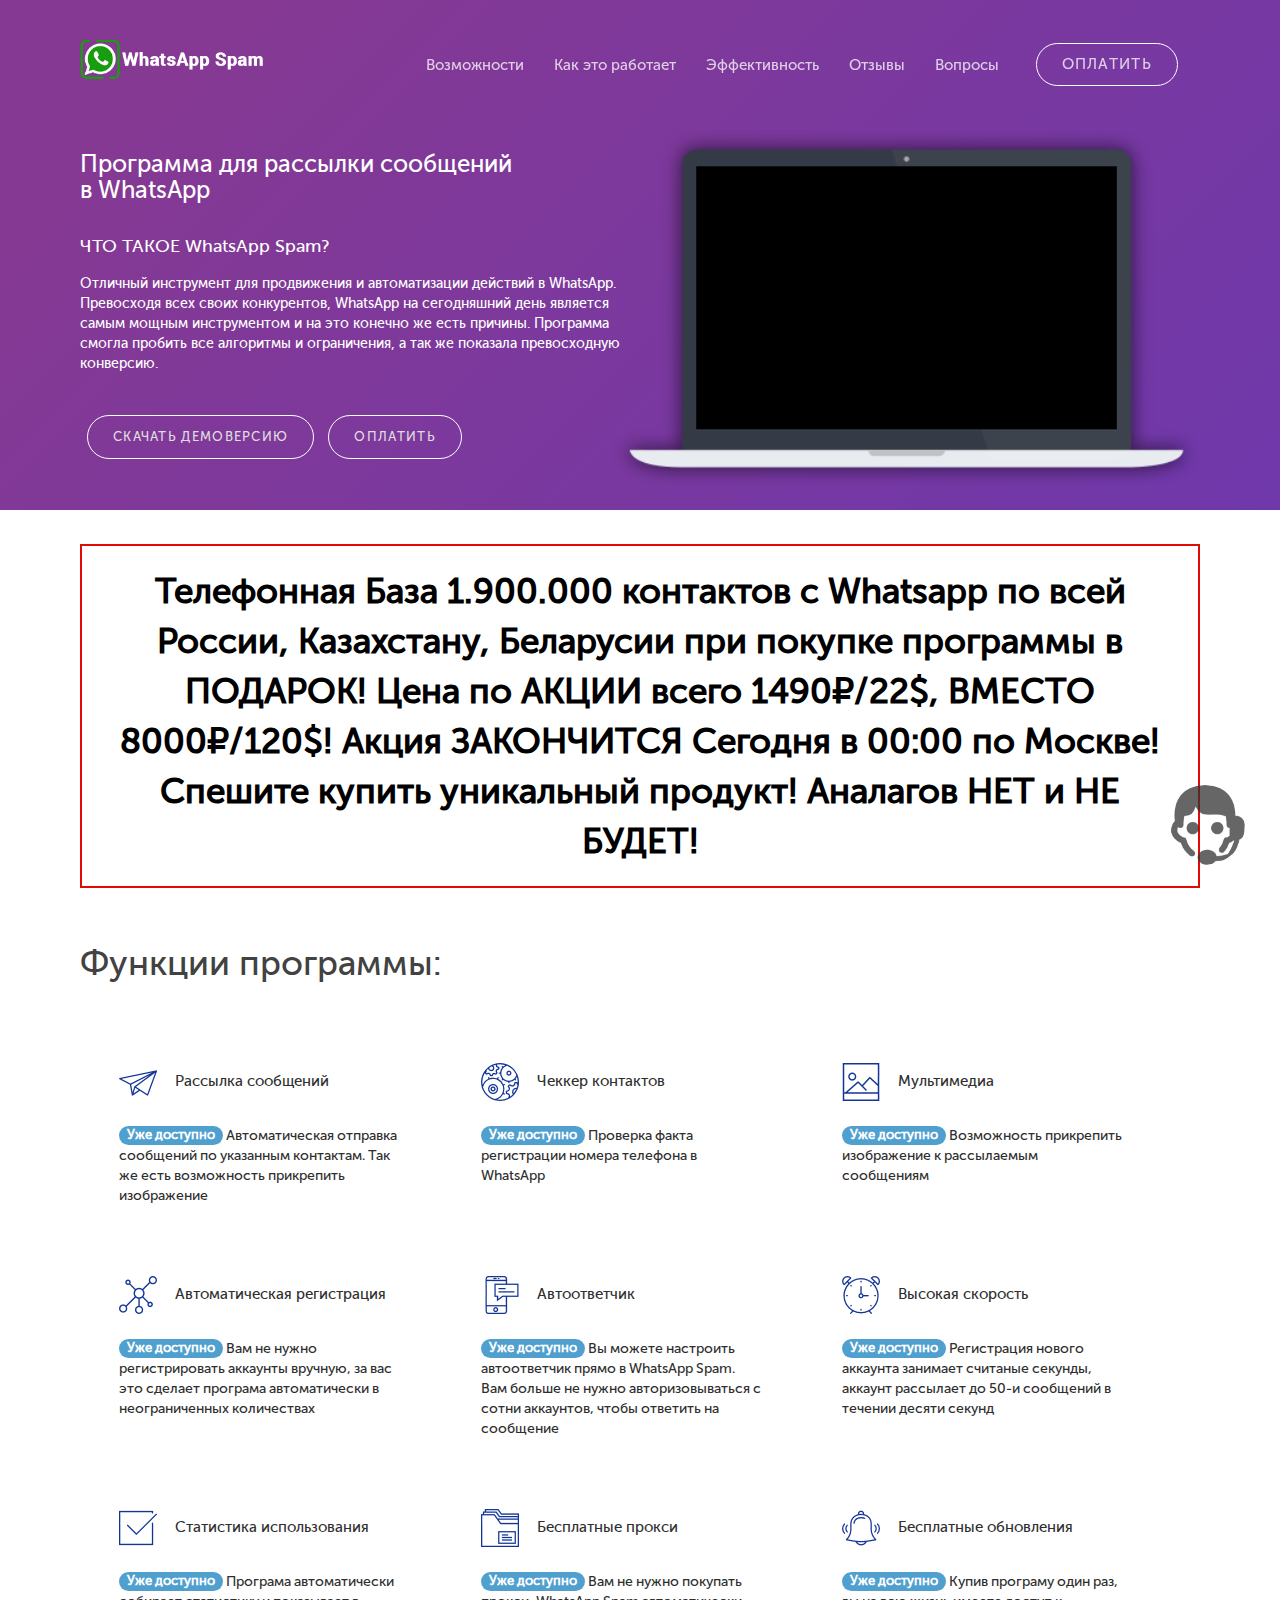
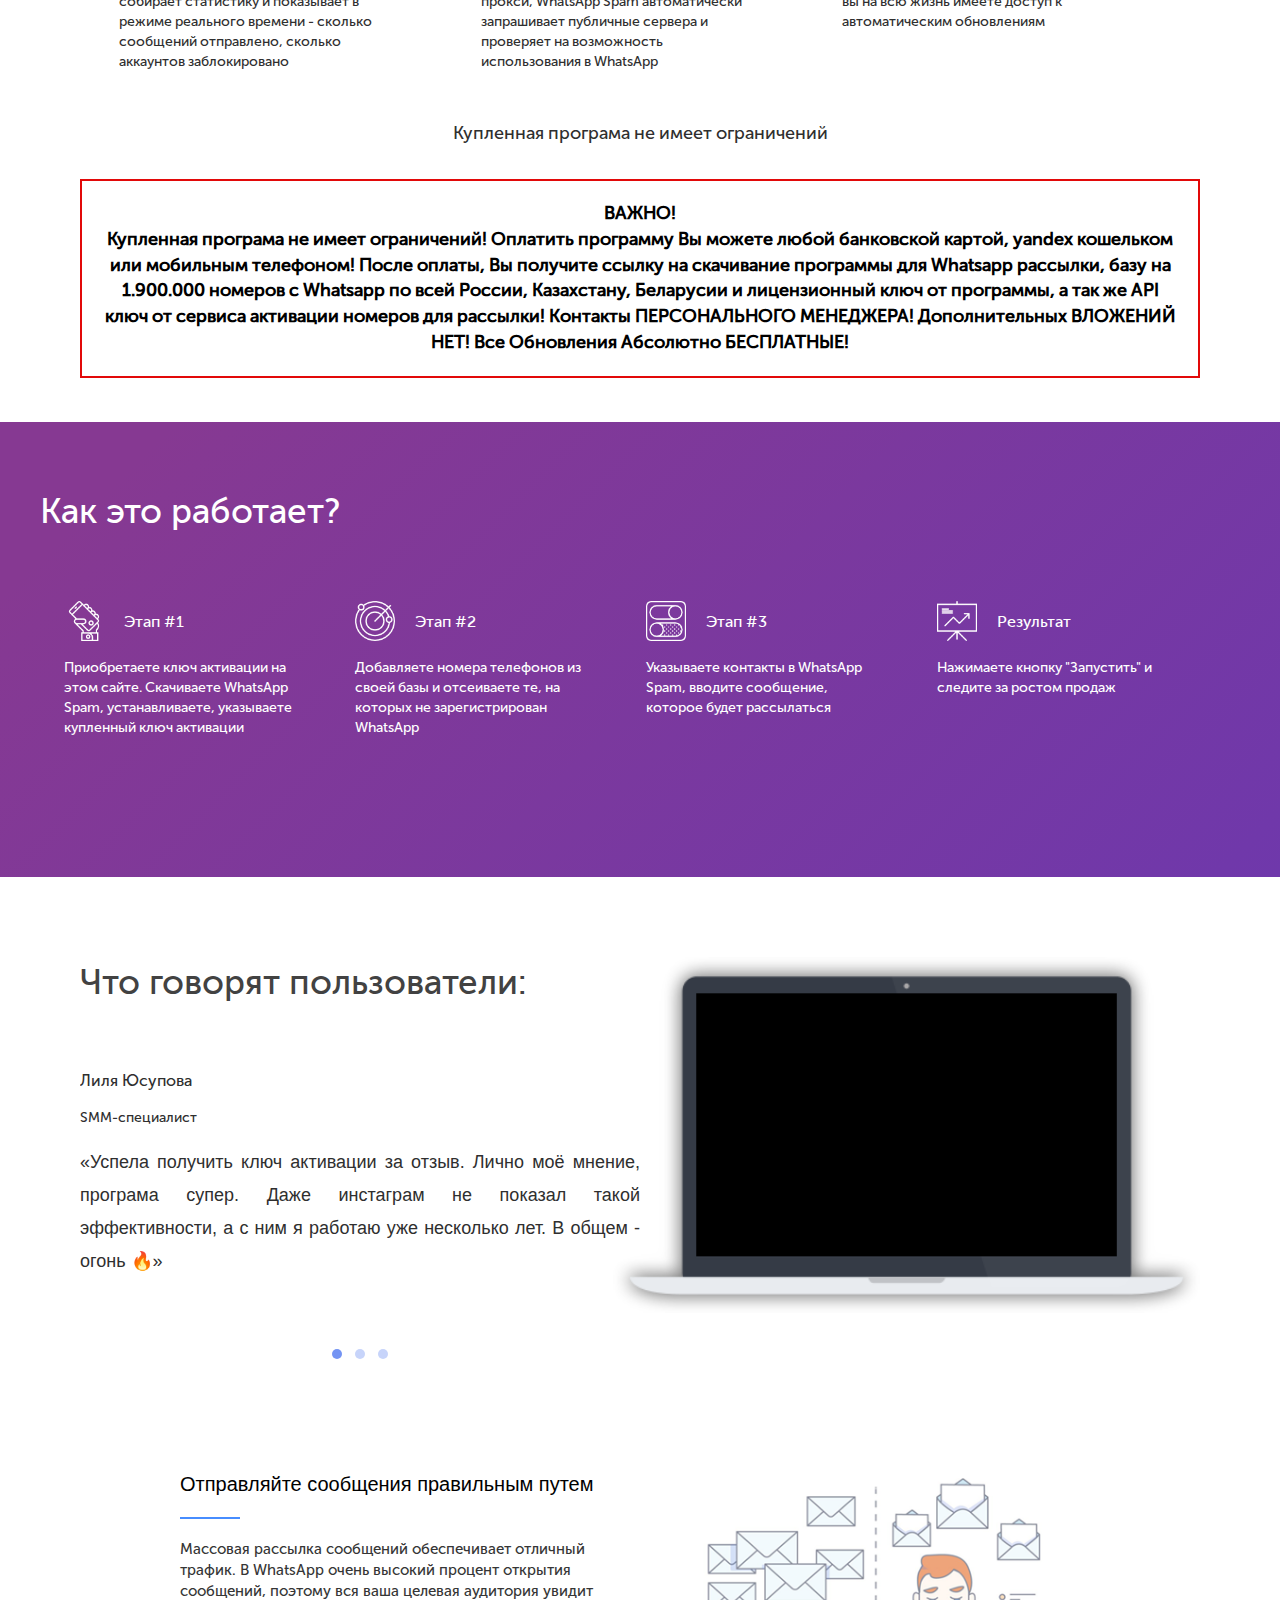
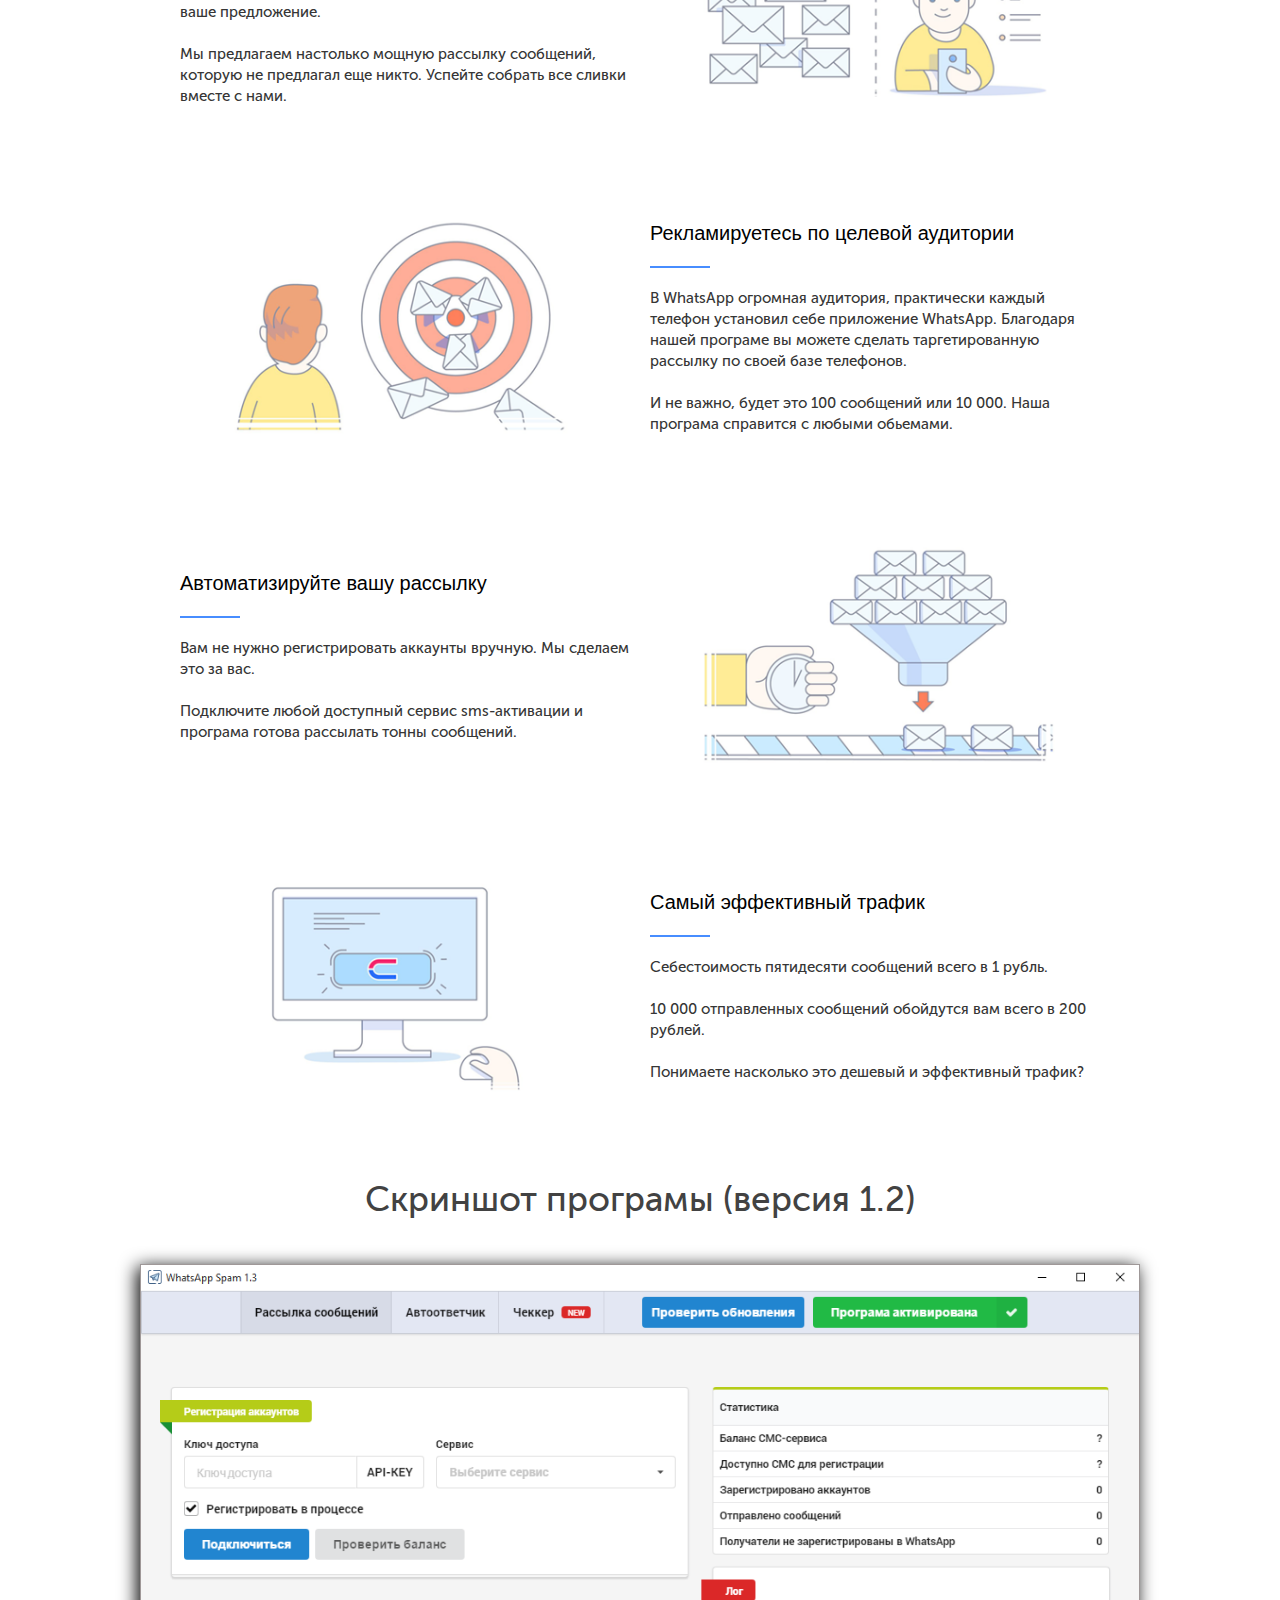
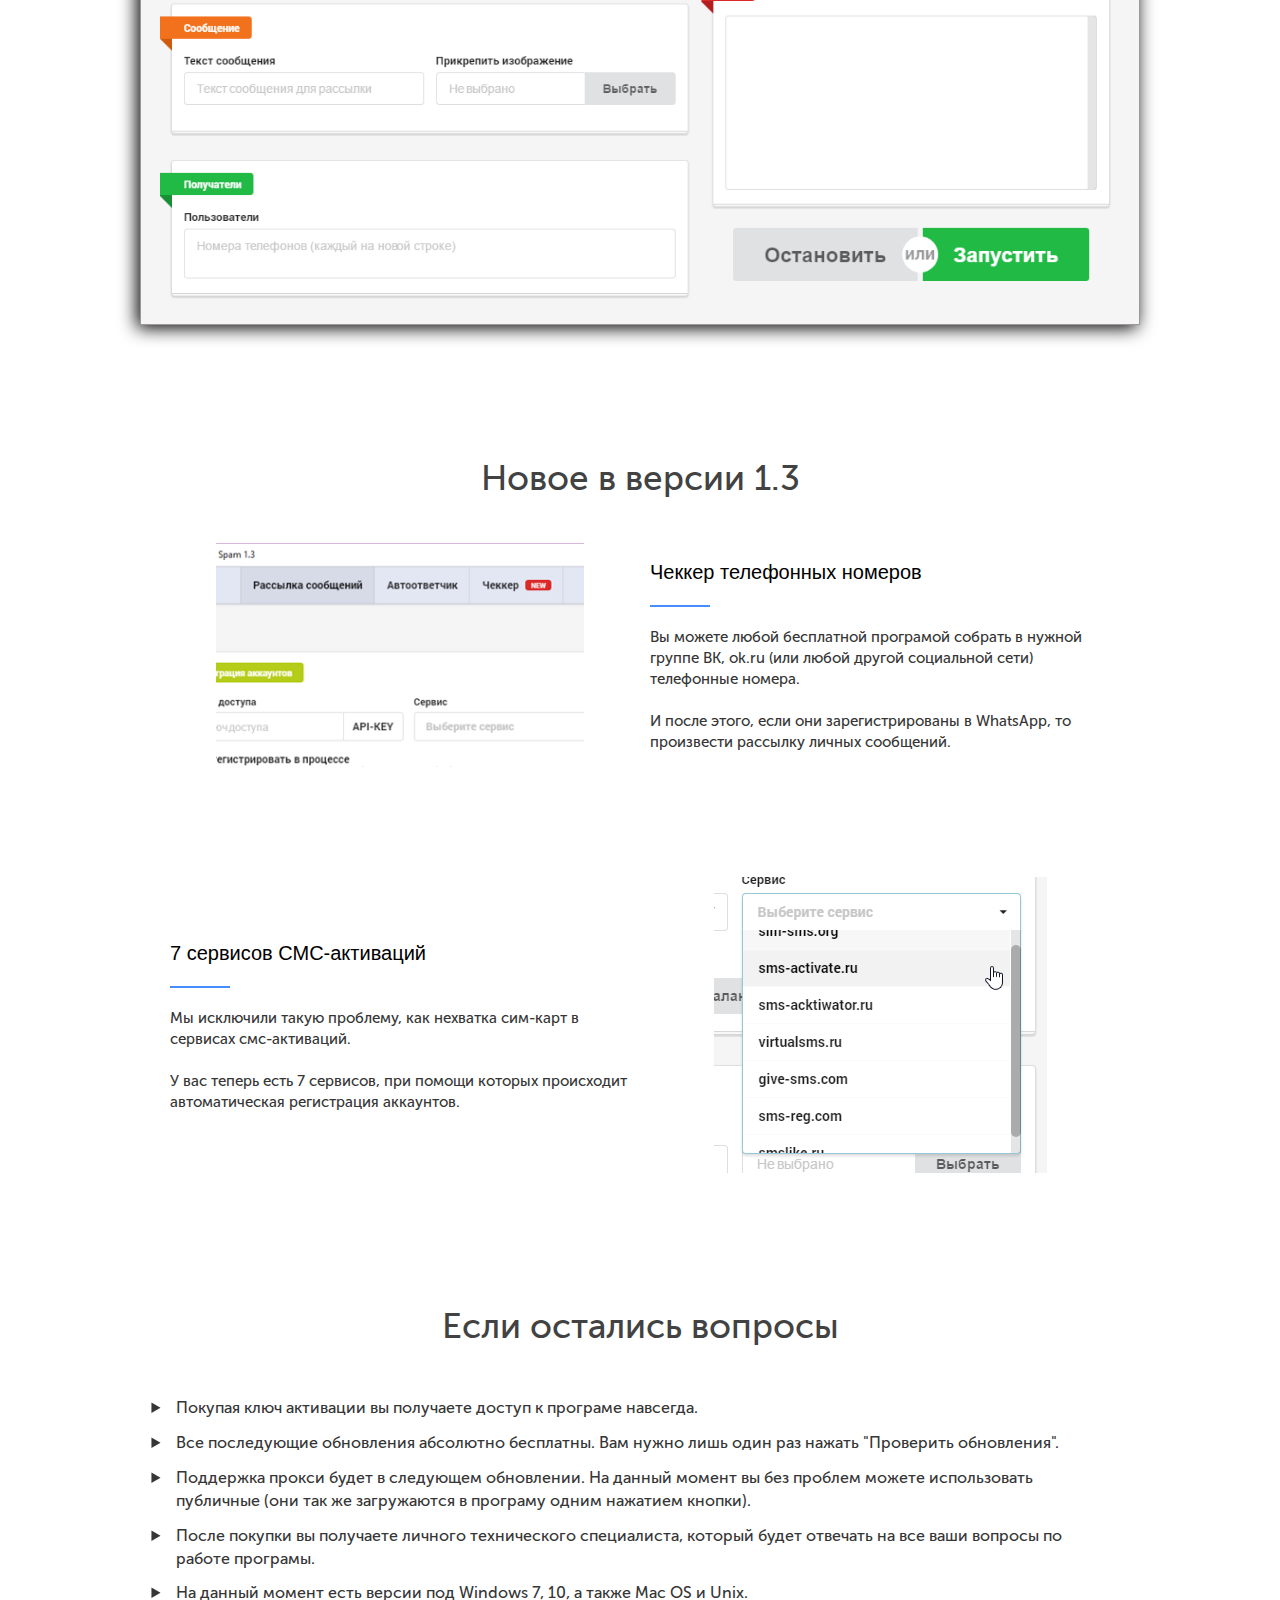
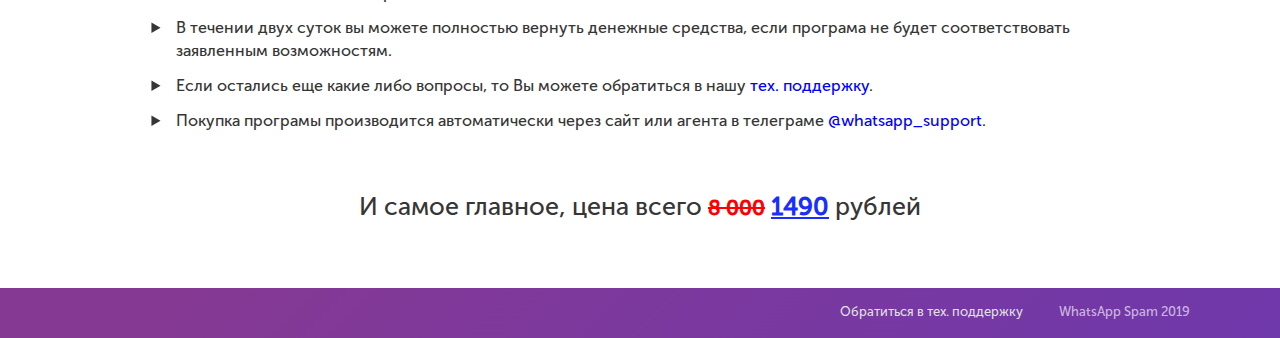
<file: index.html>
<html lang="ru">
<head>
	<meta charset="utf-8">
	<title>WhatsApp рассылка</title>
	<link rel="icon" type="image/png" sizes="32x32" href="Content/Landing/images/fav.png">
	<link rel="icon" type="image/png" sizes="16x16" href="Content/Landing/images/fav.png">

	<meta name="theme-color" content="#ffffff">
	<meta name="viewport" content="width=device-width, initial-scale=1.0">

	<link href="Content/Landing/style.css" rel="stylesheet">
	<link href="Content/Landing/responsive.css" rel="stylesheet">

	<script src="https://ajax.googleapis.com/ajax/libs/jquery/1.11.0/jquery.min.js"></script>
	<script src="Content/Landing/func.js"></script>
	<script src="Content/Landing/js/slide.js"></script>
	<script type='text/javascript' src='Content/Landing/bootstrap.min.js'></script>
	<style>
		.round {
			position: fixed;
			right: 35px;
			bottom: 35px;
			border-radius: 100px; /* Радиус скругления */
			opacity: 0.75;
		}
		.round:hover { opacity: 0.9;}
		.round:active { opacity: 1; }
	</style>
</head>
<body>
	<div class="am hide">
		<div class="wrapper">
			<div class="logo" style="color: #000">
				<a href="/"><img src="Content/Landing/images/logo2.png" style="width: 60%;"></a>
			</div>
			<ul id="menu-main" class="nav navbar-nav" style="margin-top: 15px;">
				<li class="menu-item"><a class="menu-item float" href="#">Возможности</a></li>
				<li class="menu-item"><a class="menu-item float" href="#">Как это работает</a></li>
				<li class="menu-item"><a class="menu-item float" href="#">Эффективность</a></li>
				<li class="menu-item"><a class="menu-item float" href="#">Отзывы</a></li>
				<li class="menu-item"><a class="menu-item float" href="#">Вопросы</a></li>
				<li class="menu-item"><a class="menu-item float" href="pay.html">Оплатить</a></li>
			</ul>
		</div>
	</div>





	<div class="header">


		<nav id="mainNav" class="navbar navbar-default affix-top">
			<div class="container-fluid">
				<!-- Brand and toggle get grouped for better mobile display -->
				<div class="navbar-header">
					<button type="button" class="navbar-toggle collapsed" data-toggle="collapse" data-target="#bs-example-navbar-collapse-1">
						<span class="sr-only">Toggle navigation</span>
						<span class="icon-bar"></span>
						<span class="icon-bar"></span>
						<span class="icon-bar"></span>
					</button>
					<a class="navbar-brand page-scroll" title=""><img src="Content/Landing/images/logo.png"></a>
				</div>

				<!-- Collect the nav links, forms, and other content for toggling -->
				<div class="collapse navbar-collapse" id="bs-example-navbar-collapse-1">
					<ul id="menu-main" class="nav navbar-nav">
						<li class="menu-item"><a class="menu-item float" href="#">Возможности</a></li>
						<li class="menu-item"><a class="menu-item float" href="#">Как это работает</a></li>
						<li class="menu-item"><a class="menu-item float" href="#">Эффективность</a></li>
						<li class="menu-item"><a class="menu-item float" href="#">Отзывы</a></li>
						<li class="menu-item"><a class="menu-item float" href="#">Вопросы</a></li>
						<li class="menu-item lk">
								<a href="pay.html" target="_blank">
									<div class="button" style="margin-top: -14px; border: 1px solid #fff;">
										Оплатить
									</div>
								</a>
						</li>
					</ul>
				</div><!-- /.navbar-collapse -->
			</div><!-- /.container-fluid -->
		</nav>

		<div class="wrapper">
			<div class="header-block">

				<div class="title">
					<h1 style="font-size: 24px;">Программа для рассылки сообщений <br>в WhatsApp</h1>
				</div>
				<div class="right-col">
					<div class="video-bg">
						<iframe src="https://www.youtube.com/embed/jlYCPaa9X5w" frameborder="0" allowfullscreen></iframe>
					</div>
				</div><!--/right-col-->

				<div class="left-col">


					<div class="pre-reg">
						<div class="header-desc">
							<div class="slider">
								<ul>
									<li>
										<h1 style="font-size: 18px;">ЧТО ТАКОЕ WhatsApp Spam?</h1>
										<p>
											Отличный инструмент для продвижения и автоматизации действий в WhatsApp. Превосходя всех своих конкурентов, WhatsApp на сегодняшний день является самым мощным инструментом и на это конечно же есть причины. Программа смогла пробить все алгоритмы и ограничения, а так же показала превосходную конверсию.
										</p>
									</li>
									<li>
										<h1 style="font-size: 18px;">КОМУ НУЖНА ПРОГРАММА ?</h1>
										<p>
											В первую очередь, программу оценят пользователи, ведущие собственный бизнес. При помощи этой программы можно организовать отличную рекламную кампанию для своего бизнеса и поднять уровень продаж своих товаров или услуг.
										</p>
									</li>
								</ul>
							</div><!--/slider-->
						</div><!--/header-desc-->

						<div class="button-social" >
							<a href="/whatsapp.zip" target="_blank"><div class="button" style="border: 1px solid #fff;">Скачать демоверсию</div></a>
						</div><!--/button-social-->
						<div class="button-social">
							<a href="pay.html" target="_blank">
								<div class="button" style="border: 1px solid #fff;">
									Оплатить
								</div>
							</a>
						</div><!--/button-social-->
						<br clear="all">
					</div><!--/pre-reg-->
					
				</div><!--/left-col-->
			</div><!--/header-block-->

		</div><!--/wrapper-->
		<br clear="all"><br><br>
	</div><!--/header-->

	<div class="block-one b2" id="bl1">
		<div class="wrapper">
			<div style="text-align: center;
						color: #000;
						font-size: 35px;
						margin: 0 auto;
						margin-top: -30px;
						margin-bottom: 50px;
						font-weight: 700;
						border: 2px solid #e20909;
						padding: 20px;">Телефонная База 1.900.000 контактов с Whatsapp по всей России, Казахстану, Беларусии при покупке программы в ПОДАРОК! 
Цена по АКЦИИ всего 1490₽/22$, ВМЕСТО 8000₽/120$! Акция ЗАКОНЧИТСЯ Сегодня в 00:00 по Москве! Спешите купить уникальный продукт! Аналагов НЕТ и НЕ БУДЕТ!</div>
			<div class="heqder-block">Функции программы:</div>
			<div class="in-b item-block-one">
				<div class="header-item-bo">
					<div class="glyph dir"></div>
					<div class="text-header-bo">Рассылка сообщений</div>
				</div>
				<div class="text-content-bo">
					<div class="markg">Уже доступно</div> Автоматическая отправка сообщений по указанным контактам. Так же есть возможность прикрепить изображение
				</div>
				<div class="color-line"><img src="Content/Landing/images/color-line.jpg"></div>
			</div>
			<div class="in-b item-block-one">
				<div class="header-item-bo">
					<div class="glyph sborandfiltr"></div>
					<div class="text-header-bo">Чеккер контактов</div>
				</div>
				<div class="text-content-bo">
					<div class="markg">Уже доступно</div> Проверка факта регистрации номера телефона в WhatsApp
				</div>
				<div class="color-line"><img src="Content/Landing/images/color-line.jpg"></div>
			</div>
			<div class="in-b item-block-one">
				<div class="header-item-bo">
					<div class="glyph autopost"></div>
					<div class="text-header-bo">Мультимедиа</div>
				</div>
				<div class="text-content-bo">
					<div class="markg">Уже доступно</div> Возможность прикрепить изображение к рассылаемым сообщениям
				</div>
				<div class="color-line"><img src="Content/Landing/images/color-line.jpg"></div>
			</div>
			<div class="in-b item-block-one">
				<div class="header-item-bo">
					<div class="glyph vzaim"></div>
					<div class="text-header-bo">Автоматическая регистрация</div>
				</div>
				<div class="text-content-bo">
					<div class="markg">Уже доступно</div> Вам не нужно регистрировать аккаунты вручную, за вас это сделает програма автоматически в неограниченных количествах
				</div>
				
				<div class="color-line"><img src="Content/Landing/images/color-line.jpg"></div>
			</div>
			<div class="in-b item-block-one">
				<div class="header-item-bo">
					<div class="glyph comment"></div>
					<div class="text-header-bo">Автоответчик</div>
				</div>
				<div class="text-content-bo">
					<div class="markg">Уже доступно</div> Вы можете настроить автоответчик прямо в WhatsApp Spam. Вам больше не нужно авторизовываться с сотни аккаунтов, чтобы ответить на сообщение
				</div>
				<div class="color-line"><img src="Content/Landing/images/color-line.jpg"></div>
			</div>
			<div class="in-b item-block-one">
				<div class="header-item-bo">
					<div class="glyph copy1"></div>
					<div class="text-header-bo">Высокая скорость</div>
				</div>
				<div class="text-content-bo">
					<div class="markg">Уже доступно</div> Регистрация нового аккаунта занимает считаные секунды, аккаунт рассылает до 50-и сообщений в течении десяти секунд
				</div>
				<div class="color-line"><img src="Content/Landing/images/color-line.jpg"></div>
			</div>
			<div class="in-b item-block-one">
				<div class="header-item-bo">
					<div class="glyph auto"></div>
					<div class="text-header-bo">Статистика использования</div>
				</div>
				<div class="text-content-bo">
					<div class="markg">Уже доступно</div> Програма автоматически собирает статистику и показывает в режиме реального времени - сколько сообщений отправлено, сколько аккаунтов заблокировано
				</div>
				<div class="color-line"><img src="Content/Landing/images/color-line.jpg"></div>
			</div>
			<div class="in-b item-block-one">
				<div class="header-item-bo">
					<div class="glyph razdel"></div>
					<div class="text-header-bo">Бесплатные прокси</div>
				</div>
				<div class="text-content-bo">
					<div class="markg">Уже доступно</div> Вам не нужно покупать прокси, WhatsApp Spam автоматически запрашивает публичные сервера и проверяет на возможность использования в WhatsApp
				</div>
				<div class="color-line"><img src="Content/Landing/images/color-line.jpg"></div>
			</div>
			<div class="in-b item-block-one">
				<div class="header-item-bo">
					<div class="glyph telega"></div>
					<div class="text-header-bo">Бесплатные обновления</div>
				</div>
				<div class="text-content-bo">
					<div class="markg">Уже доступно</div> Купив програму один раз, вы на всю жизнь имеете доступ к автоматическим обновлениям
				</div>
			</div>
			<br clear="all">
			<h2 class="text-content-bo" style="text-align:center;font-size:18px">Купленная програма не имеет ограничений</h2>
			<br clear="all">
			<div class="dsc" style="
				text-align: center;
				color: #000;
				font-size: 18px;
				margin: 0 auto;
				font-weight: 700;
				margin-bottom: -60px;
				border: 2px solid #e20909;
				padding: 20px;">
			ВАЖНО!<br> 
			Купленная програма не имеет ограничений! 
			Оплатить программу Вы можете любой банковской картой, yandex кошельком или мобильным телефоном!
			После оплаты, Вы получите ссылку на скачивание программы для Whatsapp рассылки, базу на 1.900.000 номеров с Whatsapp по всей России, Казахстану, Беларусии и лицензионный ключ от программы, а так же API ключ от сервиса активации номеров для рассылки! Контакты ПЕРСОНАЛЬНОГО МЕНЕДЖЕРА! Дополнительных ВЛОЖЕНИЙ НЕТ! Все Обновления Абсолютно БЕСПЛАТНЫЕ!
			</div>
		</div>
	</div>


	<div class="block-one block-two b1" id="bl2">
		<div class="wrapper" style="max-width: 1240px">
			<div class="heqder-block">Как это работает?</div>
			<div class="in-b item-block-best">
				<div class="header-item-bt">
					<img src="Content/Landing/images/r1.png" class="etapy-icon">
					<div class="text-header-bt">
						Этап #1
					</div>
				</div>
				<div class="text-content-bt">
					Приобретаете ключ активации на этом сайте. Скачиваете WhatsApp Spam, устанавливаете, указываете купленный ключ активации
				</div>
			</div>
			<div class="in-b item-block-best">
				<div class="header-item-bt">
					<img src="Content/Landing/images/r2.png" class="etapy-icon">
					<div class="text-header-bt">
						Этап #2
					</div>
				</div>
				<div class="text-content-bt">
					Добавляете номера телефонов из своей базы и отсеиваете те, на которых не зарегистрирован WhatsApp
				</div>
			</div>
			<div class="in-b item-block-best">
				<div class="header-item-bt">
					<img src="Content/Landing/images/r3.png" class="etapy-icon">
					<div class="text-header-bt">
						Этап #3
					</div>
				</div>
				<div class="text-content-bt">
					Указываете контакты в WhatsApp Spam, вводите сообщение, которое будет рассылаться
				</div>
			</div>
			<div class="in-b item-block-best">
				<div class="header-item-bt">
					<img src="Content/Landing/images/r4.png" class="etapy-icon">
					<div class="text-header-bt">
						Результат
					</div>
				</div>
				<div class="text-content-bt">
					Нажимаете кнопку "Запустить" и следите за ростом продаж
				</div>
			</div>
		</div>
	</div>




	<div class="block-one b4" id="bl4" style="padding-top: 80px;">

		<div class="wrapper">
			<div class="heqder-block bq4">Что говорят пользователи:</div>

			<div class="slider-global-wrapper">
				<div class="slider-global">
					<div class="slider on-slider slide">
						<div class="block-users">
							<div class="user-job">Лиля Юсупова <br><h3 style="font-size:14px;">SMM-специалист</h3></div>

							<div class="users-text">«Успела получить ключ активации за отзыв. Лично моё мнение, програма супер. Даже инстаграм не показал такой эффективности, а с ним я работаю уже несколько лет. В общем - огонь 🔥»</div>
						</div>
					</div>
					<div class="slider slide">
						<div class="block-users">
							<div class="user-job">Виктор Морозов <br><h3 style="font-size:14px;">Арбитражник</h3></div>
							<div class="users-text">«Занимаюсь арбитражем трафика уже долгое время. И я скажу вам, что при помощи WhatsApp Spam можно делать огромные продажи за гроши. Програма окупила себя за пол часа. Очень жаль, что автор не послушал меня и начал публичные продажи»</div>
						</div>
					</div>
					<div class="slider slide">
						<div class="block-users">
							<div class="user-job">Владимир Авраменко <br><h3 style="font-size:14px;">Предприниматель</h3></div>

							<div class="users-text">«Пользуюсь программой около двух месяцев, за это время я понял, что WhatsApp - отличная платформа для бизнеса. На данный момент я получаю из WhatsApp более 70% лидов (такси по г. Москва). Всем рекомендую 👍»</div>
						</div>
					</div>
				</div>
				<div class="navigation-users">
					<div class="point act" data="1"></div>
					<div class="point" data="2"></div>
					<div class="point" data="3"></div>
				</div>
			</div><!--/slider-global-wrapper -->
			<div class="right-col">
				<div class="video-bg">
					<iframe src="https://www.youtube.com/embed/_IQMrvzdGzU" frameborder="0" allowfullscreen></iframe>
				</div>
		</div><!--/right-col-->
			<br clear="all">
		</div>
	</div><!--/block-one b4 -->






	<div class="l-grid l-grid--container" id="bl3">
	
	<div id="i-features" class="ui-home-advantages">
		<div class="l-grid l-grid--container">
			<div class="l-row l-row--xs-middle ui-home-advantage">
				<div class="l-col l-col--xs-12 l-col--md-6">
					<div class="ui-home-advantage__heading bq3">Отправляйте сообщения правильным путем</div>
					<div class="ui-home-advantage__text">Массовая рассылка сообщений обеспечивает отличный трафик. В WhatsApp очень высокий процент открытия сообщений, поэтому вся ваша целевая аудитория увидит ваше предложение.
						<br><br>
						Мы предлагаем настолько мощную рассылку сообщений, которую не предлагал еще никто. Успейте собрать все сливки вместе с нами.
					</div>
				</div>
				<div class="l-col l-col--xs-12 l-col--md-6 l-col--xs-first l-col--md-reset" >
					<div class="ui-home-advantage__image"><img src="Content/Landing/images/advantage-1.png" alt=""></div>
				</div>
			</div>
			<div class="l-row l-row--xs-middle ui-home-advantage">
				<div class="l-col l-col--xs-12 l-col--md-6">
					<div class="ui-home-advantage__image"><img src="Content/Landing/images/advantage-2.png" alt=""></div>
				</div>
				<div class="l-col l-col--xs-12 l-col--md-6">
					<div class="ui-home-advantage__heading">Рекламируетесь по целевой аудитории</div>
					<div class="ui-home-advantage__text">
						В WhatsApp огромная аудитория, практически каждый телефон установил себе приложение WhatsApp. Благодаря нашей програме вы можете сделать таргетированную рассылку по своей базе телефонов.
						<br><br>
						И не важно, будет это 100 сообщений или 10 000. Наша програма справится с любыми обьемами.
					</div>
				</div>
			</div>
			<div class="l-row l-row--xs-middle ui-home-advantage">
				<div class="l-col l-col--xs-12 l-col--md-6">
					<div class="ui-home-advantage__heading">Автоматизируйте вашу рассылку</div>
					<div class="ui-home-advantage__text">
						Вам не нужно регистрировать аккаунты вручную. Мы сделаем это за вас.
						<br><br>
						Подключите любой доступный сервис sms-активации и програма готова рассылать тонны сообщений.
					</div>
				</div>
				<div data-wow-duration="1.5s" class="l-col l-col--xs-12 l-col--md-6 l-col--xs-first l-col--md-reset">
					<div class="ui-home-advantage__image"><img src="Content/Landing/images/advantage-3.png" alt=""></div>
				</div>
			</div>
			<div class="l-row l-row--xs-middle ui-home-advantage">
				<div class="l-col l-col--xs-12 l-col--md-6">
					<div class="ui-home-advantage__image"><img src="Content/Landing/images/advantage-4.png" alt=""></div>
				</div>
				<div class="l-col l-col--xs-12 l-col--md-6">
					<div class="ui-home-advantage__heading">Самый эффективный трафик</div>
					<div class="ui-home-advantage__text">
						Себестоимость пятидесяти сообщений всего в 1 рубль.
						<br><br>
						10 000 отправленных сообщений обойдутся вам всего в 200 рублей.
						<br><br>
						Понимаете насколько это дешевый и эффективный трафик? 
					</div>
				</div>
			</div>
		</div>

			
		</div>
	</div>

	

	
	<div class="block-one b4" id="bl4" style="padding-top: 80px;text-align: center;">
		<div class="heqder-block bq4">Скриншот програмы (версия 1.2)</div>
		<img src="Content/Landing/images/scr.png" style="border: 1px solid #9f9898;filter: drop-shadow(-3px 3px 9px black);width: 90vw;height: auto;max-width: 1000px;">
	</div>

	<div class="block-one b4" style="text-align: center;">
		<div class="heqder-block bq4">Новое в версии 1.3</div>

		<div id="i-features" class="ui-home-advantages">
			<div class="l-grid l-grid--container">

			<div class="l-row l-row--xs-middle ui-home-advantage">
				<div class="l-col l-col--xs-12 l-col--md-6">
					<div class="ui-home-advantage__image"><img src="Content/Landing/images/1.png" alt=""></div>
				</div>
				<div class="l-col l-col--xs-12 l-col--md-6">
					<div class="ui-home-advantage__heading">Чеккер телефонных номеров</div>
					<div class="ui-home-advantage__text">
						Вы можете любой бесплатной програмой собрать в нужной группе ВК, ok.ru (или любой другой социальной сети) телефонные номера. 
						<br><br>
						И после этого, если они зарегистрированы в WhatsApp, то произвести рассылку личных сообщений.
					</div>
				</div>
			</div>

			<div class="l-row l-row--xs-middle ui-home-advantage">
				<div class="l-col l-col--xs-12 l-col--md-6">
					<div class="ui-home-advantage__heading bq3">7 сервисов СМС-активаций</div>
					<div class="ui-home-advantage__text">Мы исключили такую проблему, как нехватка сим-карт в сервисах смс-активаций.
						<br><br>
						У вас теперь есть 7 сервисов, при помощи которых происходит автоматическая регистрация аккаунтов.
					</div>
				</div>
				<div class="l-col l-col--xs-12 l-col--md-6 l-col--xs-first l-col--md-reset" >
					<div class="ui-home-advantage__image"><img src="Content/Landing/images/2.png" alt=""></div>
				</div>
			</div>

		</div>
	</div>
		
	</div>

	<div class="block-one b4" id='bl6'>
		<div class="heqder-block bq4" style="text-align: center;">Если остались вопросы</div>
		<div class="l-grid--container dsc">
			<ul>
				<li>Покупая ключ активации вы получаете доступ к програме навсегда.</li>
				<li>Все последующие обновления абсолютно бесплатны. Вам нужно лишь один раз нажать "Проверить обновления".</li>
				<li>Поддержка прокси будет в следующем обновлении. На данный момент вы без проблем можете использовать публичные (они так же загружаются в програму одним нажатием кнопки).</li>
				<li>После покупки вы получаете личного технического специалиста, который будет отвечать на все ваши вопросы по работе програмы.</li>
				<li>На данный момент есть версии под Windows 7, 10, а также Mac OS и Unix.</li>
				<li>В течении двух суток вы можете полностью вернуть денежные средства, если програма не будет соответствовать заявленным возможностям.</li>
				<li>Если остались еще какие либо вопросы, то Вы можете обратиться в нашу <a href="https://tele.click/whatsap_support" style="color: #0000FF">тех. поддержку</a>.</li>
				<li>Покупка програмы производится автоматически через сайт или агента в телеграме <a href="https://tele.click/whatsap_support" style="color: #0000FF">@whatsapp_support</a>.</li>
			</ul>
		</div>

		<div class="l-grid--container dsc" style="text-align: center;font-size: 25px;margin-top: 50px;">
			И самое главное, цена всего <span style="
	text-decoration: line-through;
	color:  red;
	font-size:  21px;
	font-weight:  bold;
">8 000</span> <span style="font-weight: bold;text-decoration: underline;color: #1b2efe;">1490</span> рублей
		</div>
	</div>
	
	<div class="block-one block-pre-footer b5" id="bl5">
		<div class="wrapper">
			<div class="copy"><a href="https://tele.click/whatsap_support">Обратиться в тех. поддержку</a>&nbsp;&nbsp;&nbsp;&nbsp;&nbsp;&nbsp;&nbsp;&nbsp;&nbsp;&nbsp;&nbsp;&nbsp;WhatsApp Spam 2019</div>
		</div>
	</div>
	<a href="#" class="scrollup" style="left: 35px;">Наверх</a>

	<a href="https://tele.click/whatsap_support"><img src="./Content/manag.png" alt="" class="round" width="80" height="80"></a>

</body>
</html>
</file>
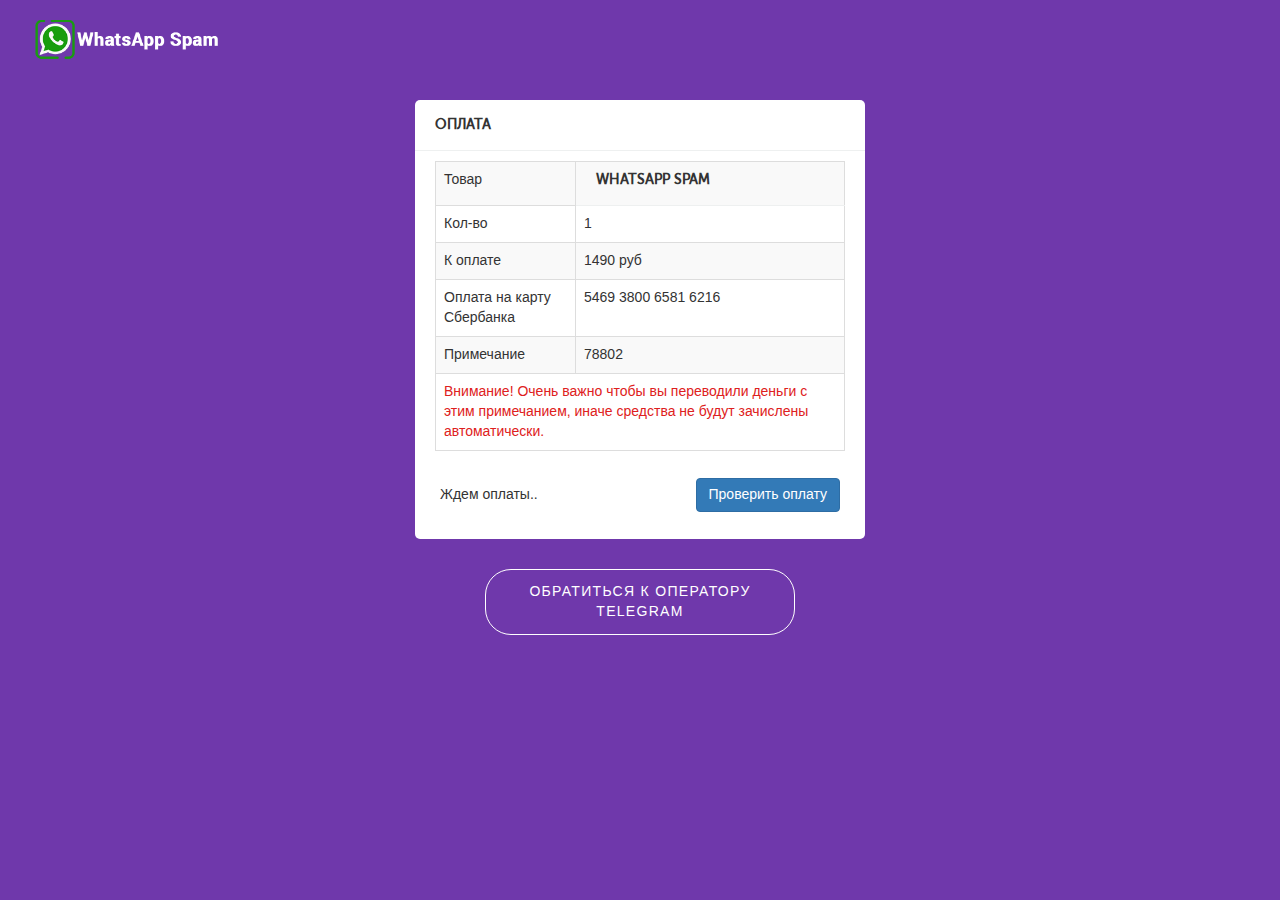
<file: pay.html>
<!DOCTYPE html>
<!-- saved from url=(0020)https://crymore.biz/ -->
<html lang="ru">
<head>
	<meta http-equiv="Content-Type" content="text/html; charset=UTF-8">
	<link rel="icon" type="image/png" sizes="32x32" href="Content/Landing/images/fav.png">
	<link rel="icon" type="image/png" sizes="16x16" href="Content/Landing/images/fav.png">

	<meta name="theme-color" content="#ffffff">
	<meta name="viewport" content="width=device-width, initial-scale=1.0">

	<link href="Content/Landing/style.css" rel="stylesheet">
	<link href="Content/Landing/responsive.css" rel="stylesheet">

	<link rel="stylesheet" media="all" href="./src/style.css">

	<script type="text/javascript" async src="./src/analytics.js"></script>
	<script async src="./src/tag.js"></script>
	<script type="text/javascript" async src="./src/watch.js"></script>
	<script async src="./src/analytics.js"></script>
	<script src="./src/jquery.min.js"></script>
	<link rel="stylesheet" href="./src/jquery-ui.css">
	<script src="./src/jquery-ui.min.js"></script>
	<script>
		$(function () {
			$('[data-toggle="tooltip"]').tooltip({ html:true }); 
		});
		var shop_currency = 'rub';
	</script>

	<script>
		var shopMessages = {
			0: "Такого кол-ва товара нет",
			1: "Вы уверены, что хотите прервать процесс покупки?",
			2: "Укажите Email адрес",
			3: "Мин. кол-во товара",
			4: "Такого количества товара нет",
			5: "Выберите способ оплаты",
			6: "Оплата еще не дошла до нас, попробуйте еще раз. <br>Или свяжитесь с нашим агентом в Telegram!",
		};
	</script>
	<script src="./src/shop.new.js"></script>
</head>

<body style="background: #6f38ab; margin: 0 auto;">
	<div class="choose_popup" style="display: block;">
			<div class="container-fluid">
				<!-- Brand and toggle get grouped for better mobile display -->
				<div class="navbar-header">
					<a class="navbar-brand page-scroll" title=""><img src="Content/Landing/images/logo.png"></a>
				</div>
			</div>
		<div class="popup-modal">
			<div class="title">Оплата</div>
			<form action="https://crymore.biz/pay/" method="post" id="pay">
					<input type="hidden" name="csrf_token" value="ec9e25a0010e9c7e316f78e89cb071ef">
					<input type="hidden" name="order" value="12969889">
					<input type="hidden" name="secret" value="fc3801018d9868be">
					<table class="table table-striped table-bordered table-hover">
						<tbody>
							<tr>
								<td>Товар</td>
								<td class="title">WhatsApp Spam</td>
							</tr>
							<tr>
								<td>Кол-во</td>
								<td>1</td>
							</tr>
							<tr>
								<td>К оплате</td>
								<td>
									1490 руб
								</td>
							</tr>
							<tr>
								<td>Оплата на карту Сбербанка</td>
								<td>
								  5469 3800 6581 6216
								</td>
							</tr>
							<tr>
								<td>Примечание</td>
								<td><script type="text/javascript">document.write(Math.floor(Math.random() * 100000));</script></td>
							</tr>
							<tr>
								<td colspan="2" class="attention">
									Внимание! Очень важно чтобы вы переводили деньги с этим примечанием, иначе средства не будут зачислены автоматически.
								</td>
							</tr>
						</tbody>
					</table>

					<table class="check_pay">
						<tbody>
							<tr>
								<td style="width: 250px;" class="check">Ждем оплаты..</td>
								<td style="text-align: right;">
									<input type="submit" class="btn btn-default btn-primary" value="Проверить оплату">
								</td>
							</tr>
						</tbody>
					</table>
				</form>
			<a href="https://tele.click/whatsap_support" target="_blank" style="color: #fff">
				<div class="button" style="border: 1px solid #fff; margin: 50px">
					Обратиться к оператору Telegram
				</div>
			</a>
		</div>
	</div>


<script src="./src/bootstrap.min.js"></script>

<style type="text/css">
body {
background: #000 url(/static/images/templates/alyssum/bg.jpg) no-repeat center top
}
</style>
<script type="text/javascript">
//seo fix
if ( document.domain.substring(0,4) == 'www.' ) {
window.location = document.URL.replace("//www.", "//"); 
}

$('#navbar ul li:first-child a').text('Продажа аккаунтов ВК');
</script>


<script type="text/javascript">
$( document ).ready(function() {
// start pay
$('button.btn-success').click(function () {
ga('seoTracker.send', 'event', 'button', 'click', 'payment');
ym(52544662, 'reachGoal', 'payment1');
});
// pay
$('.popup-modal').on('click', 'input[type="submit"][value="Перейти к оплате"]', function () {
ga('seoTracker.send', 'event', 'button', 'click', 'payment2');
ym(52544662, 'reachGoal', 'payment2')
});
// check
$('.popup-modal').on('click', 'input[type="submit"][value="Проверить оплату"]', function () {
ga('seoTracker.send', 'event', 'button', 'click', 'check');
ym(52544662, 'reachGoal', 'check')
});
});
</script>

</body>
</html>
</file>
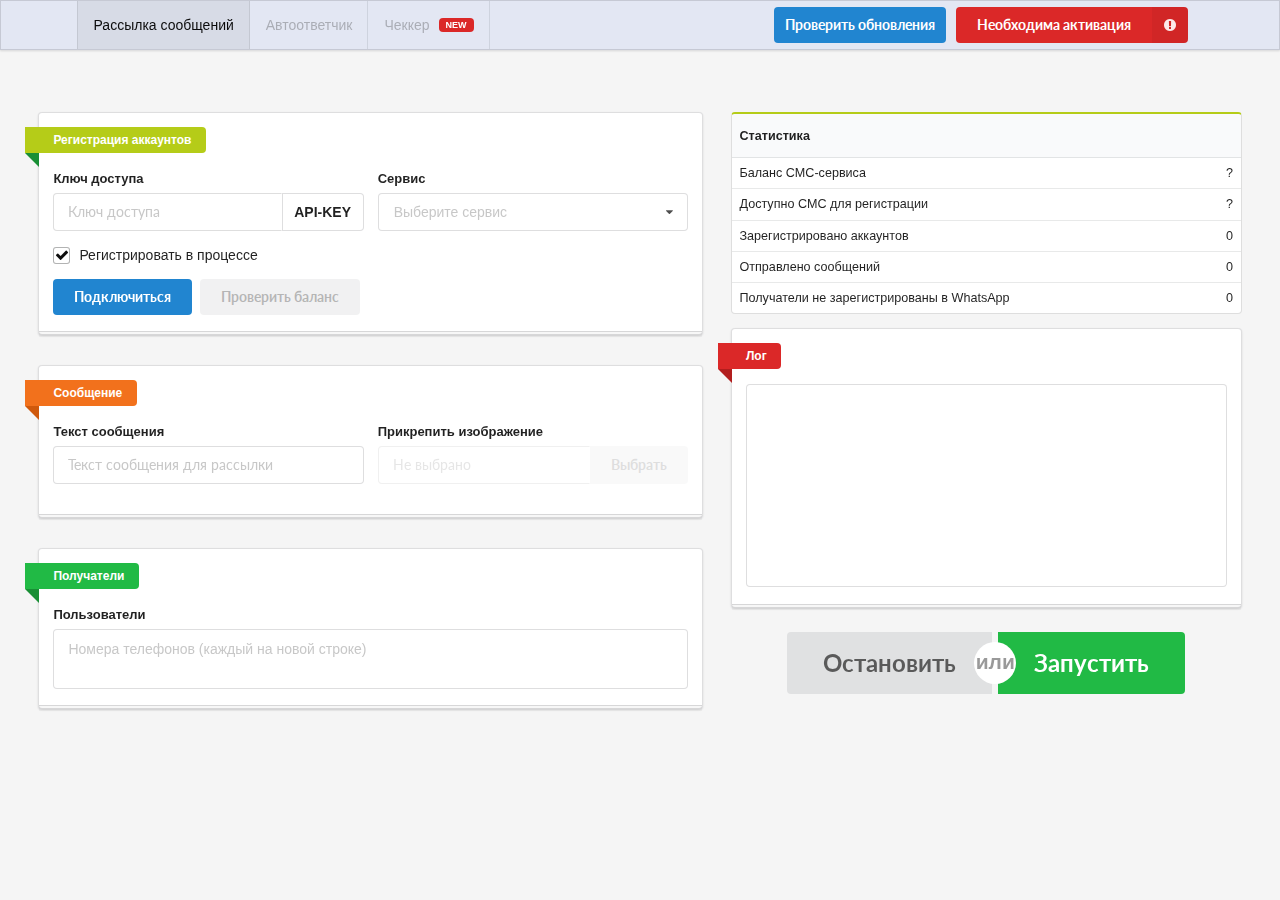
<file: src/app/app.html>
<!doctype html>
<html>

<head>
	<meta charset="utf-8">
	<title>WhatsApp Spam 1.3</title>
	<link rel="stylesheet" type="text/css" href="lib/semantic.min.css">
	<link rel="stylesheet" type="text/css" href="main.css"> </head>

<body>
	<div class="ui fixed menu" id="menu-top">
		<div class="ui container"> 
		
			<a href="#" id="q" class="active item">Рассылка сообщений</a>
			<a href="#" id="hsd" class="disabled item">Автоответчик</a>
			<a href="#" id="" class="disabled item">Чеккер <span class="ui mini red label">NEW</span></a>

			<div class="right menu">
				<div class="ui form borderless item">
					<button id="upd" class="ui icon blue button" style="margin-right: 10px;"> Проверить обновления</button>
					<button id="activ" class="ui right labeled icon green button"><i class="checkmark icon"></i> Програма активирована </button>
					<button id="activno" class="ui right labeled icon red button"><i class="warning circle icon"></i> Необходима активация </button>
				</div>
			</div>
		</div>
	</div>
	<div id="maincontent" class="ui main">
		<div class="ui stackable grid" id="win2" style="display: none;">
			<div class=" wide column">
				<div id="regInnkommende" class="ui stacked segment"> <a class="ui olive ribbon label">Чеккер номеров телефонов</a>
					<div class="ui form">
							<div class="ui form">
								<div class="field">
									<div class="ui input">
										<textarea rows="5" placeholder="Номера телефонов (каждый на новой строке)"></textarea>
									</div>
								</div>
							</div>
							<br>
							<div class="field">
								<label>Фильтр</label>
								<div id="r" class="ui fluid search selection dropdown">
									<input type="hidden" name="country"> <i class="dropdown icon"></i>
									<div class="default text">Фильтрация</div>
									<div class="menu">
										<div class="item" data-value="1"></i>Без фильтра</div>
										<div class="item" data-value="2"></i>Только тех, кто проявил активность</div>
									</div>
								</div>
							</div>
						<div id="parse_start" class="ui primary button" tabindex="0" id='parse_start'>Проверить</div>
					</div>
				</div>



				<div class="ui stacked segment"> <a class="ui ribbon red label">Результат</a> 
					<div class="ui form">
						<div class="field">
							<div class="log2"></div>
						</div>
						<div class="field">
							<div class="ui labeled button" tabindex="0">
								  <div class="ui red button" id="copy-buf">
								    	<i class="heart icon"></i> Скопировать
								  </div>
								  <a class="ui basic red left pointing label" id='users_number'>
								   	 0
								  </a>
							</div>
						</div>
					</div>
					
				</div>

			</div>
		</div>



		<div class="ui stackable grid" id="win1" >
			<div class="nine wide column">
				<div id="regInnkommende" class="ui stacked segment"> <a class="ui olive ribbon label">Регистрация аккаунтов</a>
					<div class="ui form">
						<div class="two fields">
							<div class="field">
								<label>Ключ доступа</label>
								<div id="e" class="ui right labeled input">
									<input type="text" placeholder="Ключ доступа">
									<div class="ui basic label"> API-KEY </div>
								</div>
							</div>
							<div class="field">
								<label>Сервис</label>
								<div id="r" class="ui fluid search selection dropdown">
									<input type="hidden" name="country"> <i class="dropdown icon"></i>
									<div class="default text">Выберите сервис</div>
									<div class="menu">
										<div class="item" data-value="1"></i>sim-sms.org</div>
										<div class="item" data-value="2"></i>sms-activate.ru</div>
										<div class="item" data-value="3"></i>sms-acktiwator.ru</div>
										<div class="item" data-value="4"></i>virtualsms.ru</div>
										<div class="item" data-value="5"></i>give-sms.com</div>
										<div class="item" data-value="6"></i>sms-reg.com</div>
										<div class="item" data-value="7"></i>smslike.ru</div>
									</div>
								</div>
							</div>
						</div>
						<div class="field">
							<div class="ui checkbox datepicker">
								<input type="checkbox" tabindex="0" class="hidden" checked>
								<label>Регистрировать в процессе</label>
							</div>
						</div>
						<div class="ui secondary segment datepicker dont-show small form">
							<div class="field">
								<label>Количество</label>
								<div class="fields">
									<div class="three wide field">
										<div class="ui input"><input type="text" value="50" placeholder="Количество"> </div>
									</div>
									<div class="six wide field">
										<select class="ui fluid search dropdown" name="inn_dato[maaned]">
											<option value="1">С задержкой</option>
											<option value="2">Без задержки</option>
										</select>
									</div>
								</div>
							</div>
						</div>
						<div class="ui primary button" tabindex="0" id='smsconnect'>Подключиться</div>
						<div class="ui button disabled" tabindex="0" id='smsbalance'>Проверить баланс</div>
					</div>
				</div>

				<div class="ui hidden divider"></div>

				<div id="regUtgaende" class="ui stacked segment"> <a class="ui ribbon orange label">Сообщение</a> 
					<div class="ui form">
						<div class="two fields">
							<div class="field">
								<label>Текст сообщения</label>
								<div class="ui right input">
									<input type="text" placeholder="Текст сообщения для рассылки" id='linkmsg'>
								</div>
							</div>

							<div class="field">
								<label>Прикрепить изображение</label>
								<div class="ui right input">
									<div class="ui action input disabled">
								      <input type="text" class="disabled" placeholder="Не выбрано">
								      <button class="ui disabled button">Выбрать</button>
								    </div>
								</div>
							</div>
						</div>
					</div>
				</div>


				<div class="ui hidden divider"></div>

				<div id="regUtgaende" class="ui stacked segment"> <a class="ui ribbon green label">Получатели</a> 
					<div class="ui form">
						<div class="field">
							<label>Пользователи</label>
							<div class="ui input">
								<textarea rows="2" placeholder="Номера телефонов (каждый на новой строке)" id='usernames'></textarea>
							</div>
						</div>
					</div>
				</div>
			</div>

			<div class="seven wide column">
				
				<table class="ui small very compact unstackable selectable olive table">
					<thead>
						<tr>
							<th colspan="2">Статистика</th>
						</tr>
					</thead>
					<tbody>
						<tr>
							<td>Баланс СМС-сервиса</td>
							<td class="right aligned" id='trbalance'>?</td>
						</tr>
						<tr>
							<td>Доступно СМС для регистрации</td>
							<td class="right aligned" id='trsmscount'>?</td>
						</tr>
						<tr>
							<td>Зарегистрировано аккаунтов</td>
							<td class="right aligned" id='trregistred'>0</td>
						</tr>
						<tr>
							<td>Отправлено сообщений</td>
							<td class="right aligned" id='trsended'>0</td>
						</tr>
						<tr>
							<td>Получатели не зарегистрированы в WhatsApp</td>
							<td class="right aligned" id='trsendedw'>0</td>
						</tr>
					</tbody>
				</table>

				
				<div class="ui stacked segment"> <a class="ui ribbon red label">Лог</a> 
					<div class="ui form">
						<div class="log"></div>
					</div>
				</div>
			
				<div class="ui container center aligned" style="padding-top: 10px;">
					<div class="ui buttons">
					  <button id="stop" class="ui button massive">Остановить</button>
					  <div class="or" data-text="или" style="font-size: 1.5rem; height: unset;"></div>
					  <button class="ui positive button massive" id="start">Запустить</button>
					</div>
				</div>


			</div>
			

		</div>
	</div>


	<div id="mod" class="ui small basic test modal transition">
	    <div class="ui icon header">
	      <i class="announcement icon"></i>
	      Активация
	    </div>
	    <div class="content">
	      <p style="text-align: center;">Перед использованием програмы вам необходимо ввести ключ активации.</p>
	    </div>
	    <div class="actions">
	      <div class="ui red basic cancel inverted button">
	        <i class="unlock icon"></i>
	        Ввести ключ
	      </div>
	      <div class="ui green ok inverted button">
	        <i class="thumbs up icon"></i>
	        Понятно
	      </div>
	    </div>
  	</div>

	
	<div id="mod2" class="ui small basic test modal transition">
	    <div class="ui icon header">
	      <i class="announcement icon"></i>
	      Активация
	    </div>
	    <div class="content">
	      <div class="ui input" style="display: block;text-align: center;">
	      	<input id="key" style="width: 50%;" placeholder="Ключ" type="text">
    	  </div>

	    </div>
	    <div class="actions" style="text-align: center;">
	      <div class="ui green ok inverted button">
	        <i class="thumbs up icon"></i>
	        OK
	      </div>
	    </div>
  	</div>

	<div id="mod3" class="ui small basic test modal transition">
	    <div class="ui icon header">
	      <i class="warning sign icon"></i>
	      Активация
	    </div>
	    <div class="content">
	      <p style="text-align: center;">Вы ввели неверный ключ. Попробуйте снова</p>
	    </div>
	    <div class="actions" style="text-align: center;">
	      <div class="ui green ok inverted button">
	        <i class="thumbs up icon"></i>
	        OK
	      </div>
	    </div>
  	</div>
	
	<div id="mod4" class="ui small basic test modal transition">
	    <div class="ui icon header">
	      <i class="child icon"></i>
	      Програма активирована
	    </div>
	    <div class="content">
	      <p style="text-align: center;">Спасибо за покупку нашего продукты! Не забывайте проверять обновления, мы постоянно развиваемся.</p>
	    </div>
	    <div class="actions" style="text-align: center;">
	      <div class="ui green ok inverted button">
	        <i class="thumbs up icon"></i>
	        OK
	      </div>
	    </div>
  	</div>






	<script>
		window.$ = window.jQuery = require('jquery');
	</script>

	<script src="lib/semantic.min.js"></script>
	<script src="app.js"></script>
</body>

</html>
</file>
<file: Content/Landing/responsive.css>
@media only screen and (max-width: 1180px) {
	.heqder-block {
		margin-bottom:0px;
	}
	.block-users {
		width:80%;
	}	
	.users-text {
		font-size:16px;
	}
	.color-line {
		display:none;
	}
	.navbar > .container-fluid .navbar-brand {
		margin-left:10px;
	}

	
}

@media only screen and (max-width: 1024px) {
	.header {
		height: auto;
	}
	.header-block .title h1 {
		text-align:center;
	}
	.header-desc {
		width:80%;
		margin:auto;
	}
	.header-desc .slider, .header-desc .slider ul {
		width:100%;
		margin:0px !important;
	}
	.slider ul li {
		text-align:left;
		width:100%;
	}
	.slider ul li.slider1 {
		display:none;
	}
	
	.navbar-nav {
		margin:80px auto 0 auto;
		float:none;
		display:table;
	}
	
	
	.left-col, .right-col {
		width:100%;
		text-align: center;
	}
	
	.right-col {
		margin-top:0px;
	}
	.right-col .video-bg {
		float:none;
		margin:auto;
		max-width:100%;
	}
	.right-col iframe {
		max-width:100%;
	}
	.button-social {
		width:80%;
		margin:15px auto;
	}
	.pre-reg2 {
		width:80%;
		margin:auto;
	}
	.pre-reg2 > input#mail_top, .pre-reg2 .input-footer {
		width:100%;
	}
	.in50per {
		width:100%;
		margin-bottom:10px;
	}
	.pre-reg2 .button {
		float:none;
	}
	.pb-name {
		font-size:26px;
	}
	.pb-price, .pb-days {
		font-size: 16px;
	}
	.heqder-block {
		font-size:30px;
	}
	.slider.slide {
		width:540px;
	}
	.block-users {
		width:70%;
	}
	.users-text {
		font-size:16px;
	}
	.color-line {
		display:none;
	}
	.inner .header {
		height:150px;
	}


}

/*///*/	
@media only screen and (max-width: 800px) {

.am {
	display:none;
}	
	.navbar-brand {
	float: left;
	height: 50px;
	padding: 15px 15px 0 0;
	font-size: 18px;
	line-height: 20px;
}
	.navbar-nav {
		margin:0;
		float:none;
		display:block;
	}
	.navbar-default {
		border-bottom: 1px solid #a4b5fd;
}
	#bs-example-navbar-collapse-1 {
	border-bottom:#fff;
	width: calc(100% + 15px);
}
	.nav > li {
	background:#a4b5fd;
	}
	.nav > li:hover {
		background:#aebdfd;
	}
	li.lk a.float {
		margin:0px;
		border-radius:0px;
		color: rgba(255, 255, 255, 0.75);
	}
	li.lk a.float:hover {
		color: rgba(255, 255, 255, 0.75) !important;
		margin:0px;
		background:#aebdfd;
		  -webkit-transform: translateY(-5px);
  transform: translateY(-5px);
  text-shadow: 0px 0px 20px rgba(255,255,255,5.8);
		
	}
	.navbar-default .navbar-nav > li > a, .navbar-default .navbar-nav > li > a:hover {
			font-size:16px;
	}
	li.lk  .button {
		text-transform:none;
		float:none;
		border:none;
		margin:0px;
		letter-spacing: inherit;
	}
	li.menu-item.eng  {
		display:none;
		/*top:22px;
		left:220px;*/
	}
	

/*////*/	

	.inner .header {
		padding-bottom:0px;
		height:auto;
	}

	.what-users-say {
    display: none;
}


	.functions-image-wrapper {
		margin-top:0px;
	}
	.visible {
		position:relative !important;
		top:1px;
		left:1px;
		width: 100%;
	}	

.float:hover, .float:focus, .float:active,
li.lk a.float:hover, li.lk a.float:focus, li.lk a.float:active {
  -webkit-transform: none;
  transform: none;
  text-shadow: none;	
}
  
  .hid {
	  display:none;
	  }
#funks {
	margin-top:30px;
}

}

@media only screen and (max-width: 750px) {

.header-desc {
	display:none;

}
	.in50per {
		width:100%;
		margin-bottom:10px;
	}
	.pre-reg2 > input#mail_top, .pre-reg2 .input-footer {
		width:100%;
	}
	

	
	
	#bl1 .in-b {
		width:100% !important;
	}
	#bl2 .in-b {
		width:45% !important;
		/*margin-bottom:0px !important;*/
	}
	
	.pb-name {
		font-size:20px;
	}
	.pb-price, .pb-days {
		font-size: 14px;
	}
	.what-users-say {
		display:none;
	}
	
	
	.in-b.item-block-one {
		width:100%;
		margin:20px 0 0 0;
		padding:0px 20px;
	}
	.color-line {
		display:block;
		margin-top:30px;
	}
	

	
	.color-line img {
		width:100%;
		height:2px;
	}
	


}
	


@media only screen and (max-width: 660px) {
	.header {
		padding-bottom:0px;
		/*max-height:950px;*/
	}

	.pre-reg2 input#mail_top ~ .chec {
	margin-top:30px;
	float:none;
	width:100%;
	}

	input#mail_top ~ .button {
		float:none;
		margin:20px 0 30px 0;
	}
	.right-col {
		margin-top:0;
		height:auto;
	}
	
	.button-social {
		width:100%;
	}
	.button-social .button, .button-social .social {
		float:none;
		margin: 15px auto;
		/*padding: 5% 13%;*/
	}	
	.block-one{
		padding-bottom:0px;
	}
	.heqder-block {
		text-align:center;
		margin-bottom:0px;
	}


	.functions-buttons {
		text-align:center;
	}
	.functions-buttons .button {
			margin:30px 0 0 0;
			float:none;
	}
	.price-block-item {
		width: 47%;
		margin-top:15px;
	}
	.pb-name {
		font-size:32px;
	}
	.pb-price, .pb-days {
		font-size: 18px;
	}
	#bl1 .in-b, #bl2 .in-b {
		width:99% !important;
		/*margin-bottom:0px !important;*/
	}
	.in-b {
		width:45% !important;
		/*margin-bottom:0px !important;*/
	}
	
	#bl5 {
		height:64px;	
	}
	#bl5 .wrapper {
		padding-bottom:0px;
	}
	.user-agr, .user-agr a, .copy {
		float:none;
		text-align:center;
		line-height:27px;
	}
	.scrollup {
		bottom: 30px;
		right: 30px;
	}
	.navbar-brand img {
		width:150px;
	}
	.eng  {
		top:16px;
		left:165px;
	}
		.color-line {
		display:block;
	}
		.visible {
		position:relative !important;
		top:1px;
		left:1px;
		width: 100%;
	}


}
@media only screen and (max-width: 540px) {
	.header-desc {
		width:100%;
	}
.video-bg {
		max-width:320px !important;
	}
	.video-bg iframe {
		width:235px;
		height:170px;
		padding:15px 0 0 0;
	}	
		.right-col {
		margin-top:0;
		height:200px;
	}
}

@media only screen and (max-width: 480px) {

	.left-col {
		margin-top:-20px;
	}
	.right-col {
		margin-top:0;
		height:200px;
	}

	.video-bg {
		max-width:270px !important;
	}
	.video-bg iframe {
		width:196px;
		height:150px;
		padding:11px 0;
	}
	.pb-name {
		font-size:20px;
	}
	.pb-price, .pb-days {
		font-size: 14px;
	}
		.color-line {
		display:block;
	}
	

}
</file>
<file: src/app/main.css>
body {
  height: calc(100% - 7em) !important;
  background: #f5f5f5;
}

.dont-show {
  display: none;
}

#userbutton {
  font-size: .88em;
}
#userbutton i {
  font-size: 1rem;
}

#maincontent {
  margin-top: 7em;
  margin-bottom: -7em;
  margin-left: 3vw;
  margin-right: 3vw;
}
#maincontent .ribbon {
  margin-bottom: 1.3em;
  cursor: default;
}
#menu-top {
  background: #e3e7f3;
}
* {
  font-family: 'Roboto',Arial,Helvetica,sans-serif;
}
textarea {
    resize: none !important;
}
.log {
    height: 203px;
    overflow-y: scroll;
    background: #fff;
    border: 1px solid rgba(34,36,38,.15);
    color: rgba(0,0,0,.87);
    border-radius: .28571429rem;
    box-shadow: 0 0 0 0 transparent inset;
    -webkit-transition: color .1s ease,border-color .1s ease;
    transition: color .1s ease,border-color .1s ease;
    padding: 8px;
}
.log .line {
  margin-bottom: 5px;
  font-size: 14px;
}
.log2 {
    height: 203px;
    overflow-y: scroll;
    background: #fff;
    border: 1px solid rgba(34,36,38,.15);
    color: rgba(0,0,0,.87);
    border-radius: .28571429rem;
    box-shadow: 0 0 0 0 transparent inset;
    -webkit-transition: color .1s ease,border-color .1s ease;
    transition: color .1s ease,border-color .1s ease;
    padding: 8px;
}
.log2 .line {
  margin-bottom: 5px;
  font-size: 14px;
}
.time {
      color: #03287d;
}
.ui.buttons .or:before {
    margin-top: -1em;
    margin-left: -1em;
    width: 2em;
    height: 2em;
    line-height: 1.9em;
}
#activ {
  display: none;
}

.log3 {
    height: 100px;
    overflow-y: auto;
    background: #fff;
    border: 1px solid rgba(34,36,38,.15);
    color: rgba(0,0,0,.87);
    border-radius: .28571429rem;
    box-shadow: 0 0 0 0 transparent inset;
    -webkit-transition: color .1s ease,border-color .1s ease;
    transition: color .1s ease,border-color .1s ease;
    padding: 8px;
}
</file>
